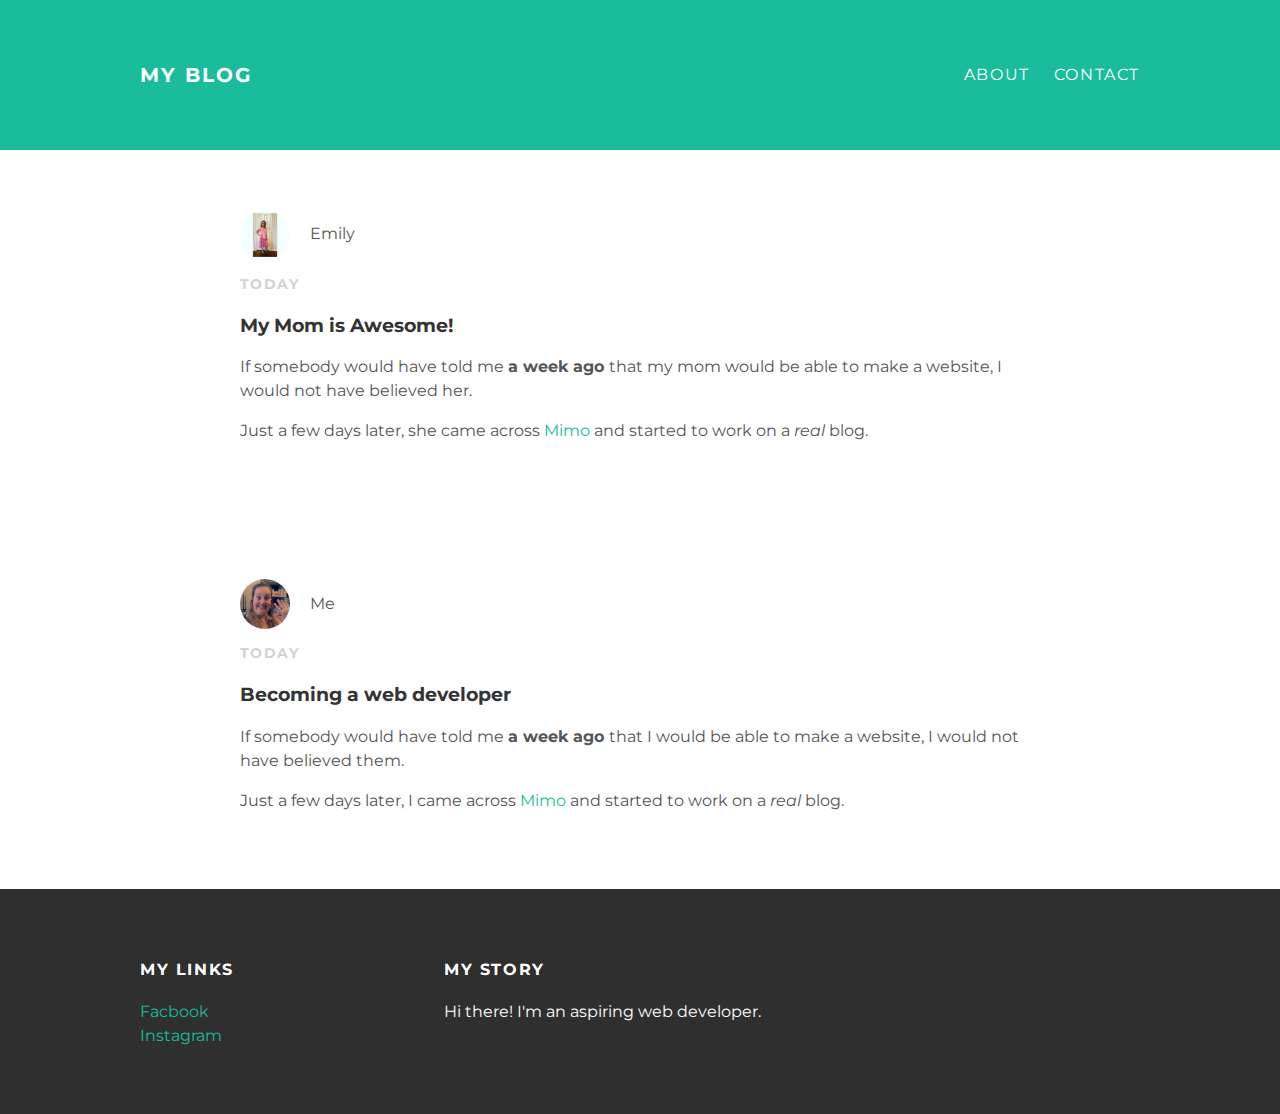
<file: index.html>
<!DOCTYPE html>
<html>
  <head>
    <title>Nat's Brain - A Blog</title>
    <link rel="stylesheet" type="text/css" href="style.css">
  </head>
  <body>
    <div id="header">
<div class="container">
  <a id="header-title" href="index.html">My Blog</a>
  <ul id="header-nav">
    <li><a href="about.html">About</a></li>
    <li><a href="mailto:natalie.bader@outlook.com">Contact</a></li>
  </ul>
</div>
    </div>

    <div id="content">
<div class="post-container">
  <div class="post">
    <div class="post-author">
      <img src="emily.jpg">
      <span>Emily</span>
      </div>
      <p class="post-date">Today</p>
      <h3 class="post-title">My Mom is Awesome!</h3>
      <div class="post-content">
        <p>If somebody would have told me <strong>a week ago </strong>that my mom would be able to make a website, I would not have believed her.</p>
        <p>Just a few days later, she came across <a href="https://getmimo.com">Mimo</a> and started to work on a <em>real</em> blog.</p>
    </div>
</div>
    </div>

    <div id="content">
<div class="post-container">
  <div class="post">
    <div class="post-author">
      <img src="me.jpg">
      <span>Me</span>
      </div>
      <p class="post-date">Today</p>
      <h3 class="post-title">Becoming a web developer</h3>
      <div class="post-content">
        <p>If somebody would have told me <strong>a week ago </strong>that I would be able to make a website, I would not have believed them.</p>
        <p>Just a few days later, I came across <a href="https://getmimo.com">Mimo</a> and started to work on a <em>real</em> blog.</p>
    </div>
</div>
    </div>
    <div id="footer">
<div class="container">
  <div class="column">
    <h4>My Links</h4>
    <p>
<a href="https://www.facebook.com/natalie.a.bader">Facbook</a>
<br>
<a href="https://www.instagram.com/nataliealexisb/?hl=en">Instagram</a>
    </p>
  </div>
  <div class="column">
    <h4>My Story</h4>
    <p>Hi there! I'm an aspiring web developer.</p>
    </div>
    </div>
    </div>
  </body>
</html>
</file>
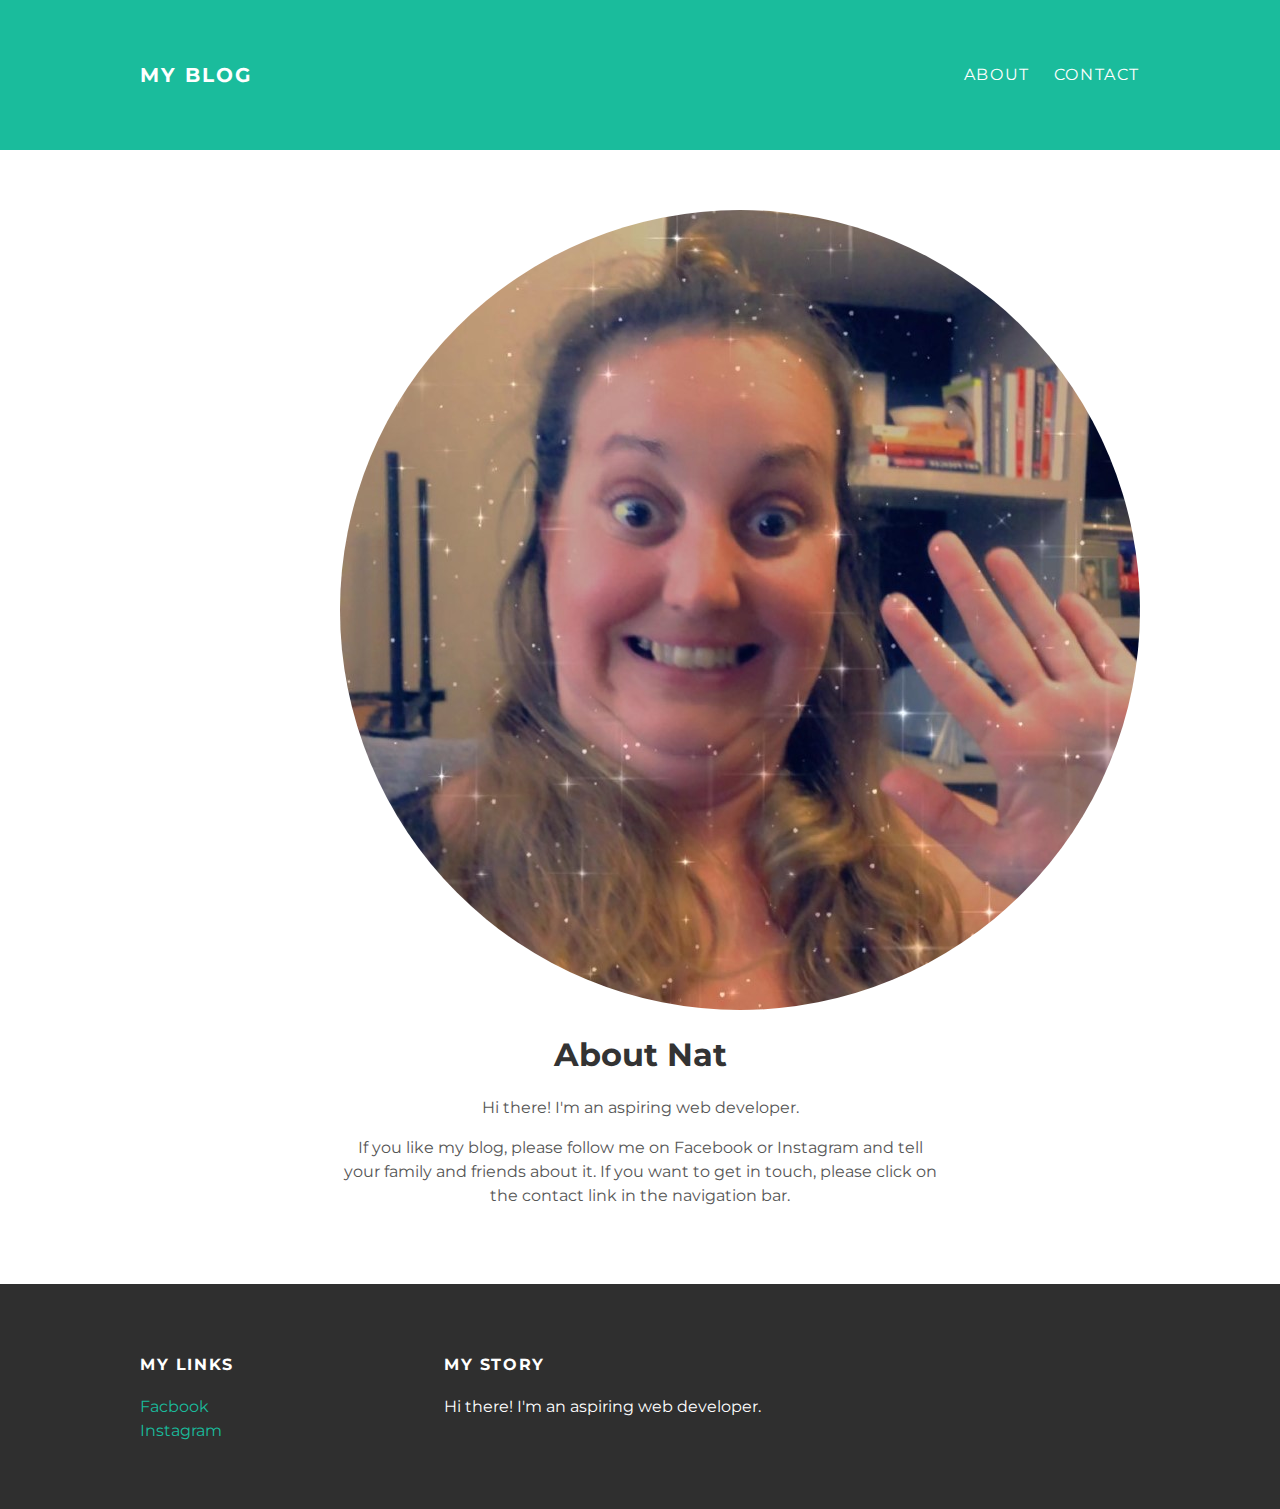
<file: about.html>
<!DOCTYPE html>
<html>
  <head>
    <title>Nat's Brain - A Blog</title>
    <link rel="stylesheet" type="text/css" href="style.css">
  </head>
  <body>
    <div id="header">
<div class="container">
  <a id="header-title" href="index.html">My Blog</a>
  <ul id="header-nav">
    <li><a href="about.html">About</a></li>
    <li><a href="mailto:natalie.bader@outlook.com">Contact</a></li>
  </ul>
</div>
    </div>

    <div id="content">
<div class="container">
  <div class="about">
    <div class="about-author">
      <img src="me.jpg">
      </div>
      <h1 class="about-title">About Nat</h1>
      <div class="about-content">
        <p>Hi there! I'm an aspiring web developer.</p>
        <p>If you like my blog, please follow me on Facebook or Instagram and tell your family and friends about it.  If you want to get in touch, please click on the contact link in the navigation bar.</p>
    </div>
</div>
    </div>
    <div id="footer">
<div class="container">
  <div class="column">
    <h4>My Links</h4>
    <p>
<a href="https://www.facebook.com/natalie.a.bader">Facbook</a>
<br>
<a href="https://www.instagram.com/nataliealexisb/?hl=en">Instagram</a>
    </p>
  </div>
  <div class="column">
    <h4>My Story</h4>
    <p>Hi there! I'm an aspiring web developer.</p>
    </div>
    </div>
    </div>
  </body>
</html>
</file>
<file: style.css>
@import url(https://fonts.googleapis.com/css?family=Montserrat:400,700);

body{
  color: #555;
  margin: 0;
  font-family: 'Montserrat', sans-serif;
}

#header{
  background-color: #1abc9c;
  height: 150px;
  line-height: 150px;

}

#header a{
  color: white;
  text-decoration: none;
text-transform: uppercase;
letter-spacing: 0.1em;
}

#header a:hover{
  color: #222;

}

#header-title{
  display: block
  float: left;
  font-size: 20px;
  font-weight: bold;
}

#header-nav{
  display: block;
  float: right;
  margin-top: 0;
}

#header-nav li{
  display: inline;
  padding-left: 20px;
}

.container {
  max-width: 1000px;
  margin: 0 auto;
}

#footer {
background-color: #2f2f2f;
padding: 50px 0;
}

.column{
  min-width: 300px;
  display: inline-block;
  vertical-align: top;
}

#footer h4 {
  color: white;
  text-transform: uppercase;
  letter-spacing: 0.1em;
}

#footer p{
  color: white;
}

a {
  color: #1abc9c;
  text-decoration: none;
}

a:hover {
  color: #F6A623;
}

.post {
  max-width: 800px;
  margin: 0 auto;
  padding: 60px 0;
}

.about {
  max-width: 600px;
  margin: 0 auto;
  padding: 60px 0;
  text-align: center;
}

.post-author img {
  width: 50px;
  height: 50px;
  vertical-align: middle;
}

.post-author span {
  margin-left: 16px;
}

.post-date {
  color: #D2D2D2;
  font-size: 14px;
  font-weight: bold;
  text-transform: uppercase;
  letter-spacing: 0.1em;
}

h1, h2, h3, h3 {
  color: #333;
}

p{
  line-height: 1.5;
}

img{
  border-radius: 50%;
}

.post-container:nth-child(even) {
  background-color: #f2f2f2;
}
</file>
